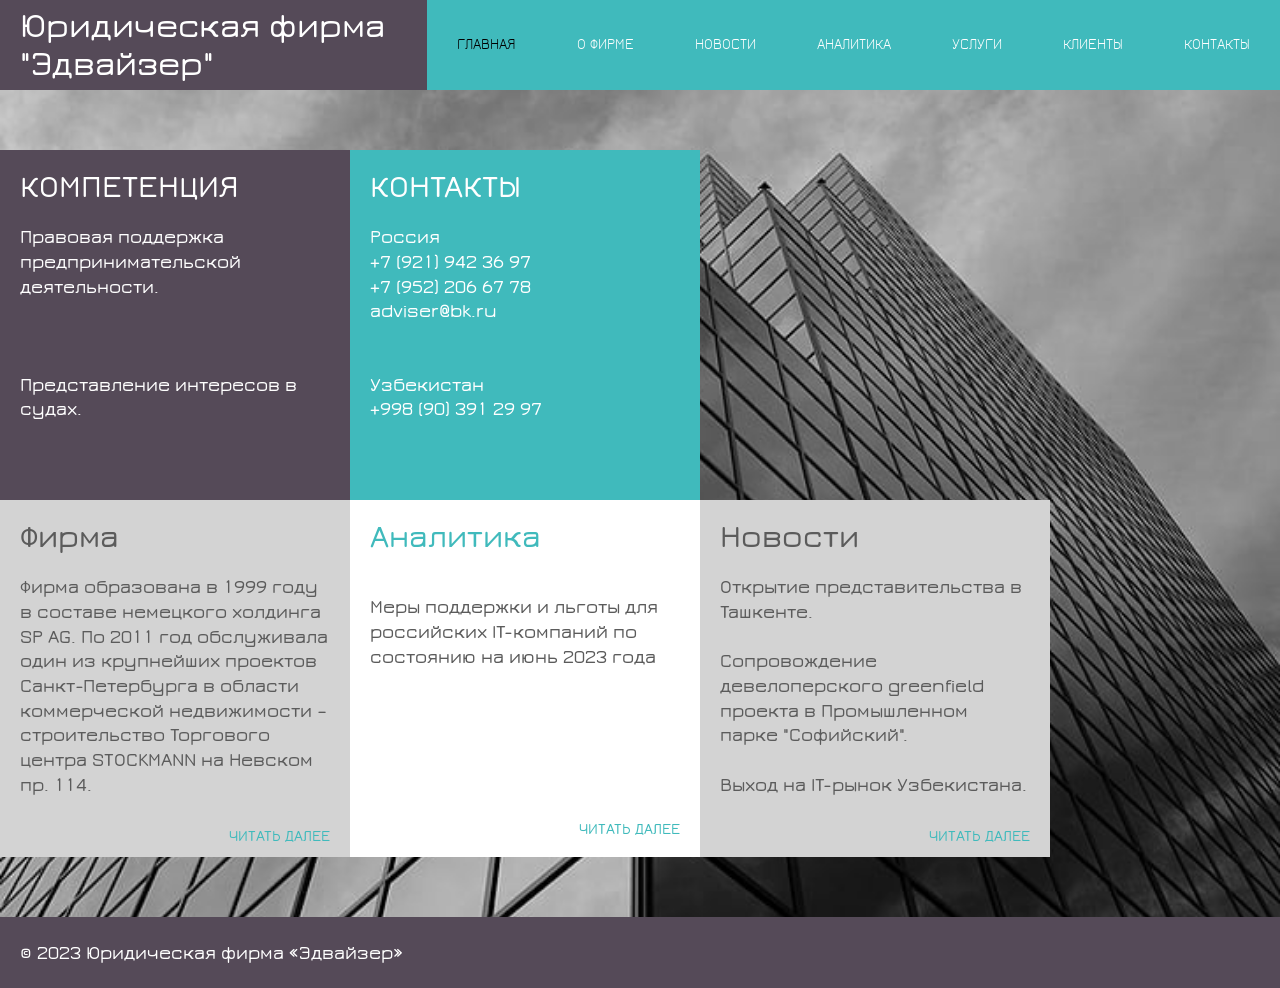
<file: index.html>
<!DOCTYPE html>
<html lang="ru">

<head>
  <meta charset="UTF-8">
  <meta http-equiv="X-UA-Compatible" content="IE=edge">
  <meta name="viewport" content="width=device-width, initial-scale=1.0">
  <link rel="stylesheet" href="./pages/index.css">
  <link rel="icon" href="favicon.png" type="image/x-icon">
  <title>ЮФ ЭДВАЙЗЕР</title>
</head>

<body class="page">

  <header class="header">
    <h1 class="header__title">
      <a href="./index.html" class="header__title-link">Юридическая фирма "Эдвайзер"</a>
    </h1>
    <nav class="nav">
      <a href="#" class="nav__title nav__title_active">главная</a>
      <a href="./about.html" class="nav__title">о фирме</a>
      <a href="./news.html" class="nav__title">новости</a>
      <a href="./analytics.html" class="nav__title">аналитика</a>
      <a href="./service.html" class="nav__title">услуги</a>
      <a href="./clients.html" class="nav__title">клиенты</a>
      <a href="./contacts.html" class="nav__title">контакты</a>
    </nav>
  </header>

  <main>
    <section class="content">
      <ul class="cards">
        <li class="card card_theme_dark-grey">
          <h2 class="card__title">КОМПЕТЕНЦИЯ</h2>
          <p class="card__text">Правовая поддержка предпринимательской деятельности.</p>
          <p class="card__text">Представление интересов в судах.</p>
        </li>
        <li class="card card_theme_light-blue">
          <h2 class="card__title">КОНТАКТЫ</h2>
          <p class="card__text">
            Россия
            <br>
            +7 (921) 942 36 97<br>
            +7 (952) 206 67 78<br>
            adviser@bk.ru
          </p>
          <p class="card__text">
            Узбекистан
            <br>
            +998 (90) 391 29 97
          </p>
        </li>
        <li class="card">
          <div class="card__title"></div>
          <div class="card__text"></div>
        </li>
        <li class="card card_theme_grey">
          <h2 class="card__title card_theme_grey">Фирма</h2>
          <p class="card__text card_theme_grey">Фирма образована в 1999 году в составе немецкого холдинга SP AG.
            По 2011 год обслуживала один из крупнейших проектов Санкт-Петербурга в области коммерческой недвижимости –
            строительство Торгового центра STOCKMANN на Невском пр. 114.
          </p>
          <div class="card__links">
            <a href="./about.html" class="card__link">читать далее</a>
          </div>
        </li>
        <li class="card card_theme_white">
          <h2 class="card__title card_theme_white">Аналитика</h2>
          <p class="card__text card__text_theme_white">Меры поддержки и льготы для российских IT-компаний по состоянию
            на июнь 2023 года
          </p>
          <div class="card__links">
            <a href="./analytics.html" class="card__link">читать далее</a>
          </div>
        </li>
        <li class="card">
          <div class="card__title"></div>
          <div class="card__text"></div>
        </li>
        <li class="card card_theme_grey">
          <h2 class="card__title card_theme_grey">Новости</h2>
          <p class="card__text card_theme_grey">
            Открытие представительства в Ташкенте.
            <br><br>
            Сопровождение девелоперского greenfield проекта в Промышленном парке
            "Софийский".
            <br><br>Выход на IT-рынок Узбекистана.
          </p>
          <div class="card__links">
            <a href="./news.html" class="card__link">читать далее</a>
          </div>
        </li>
      </ul>
    </section>
  </main>

  <footer class="footer">
    <p class="card__text card_theme_dark-grey">​​© 2023 Юридическая фирма «Эдвайзер»</p>
  </footer>

</body>

</html>
</file>
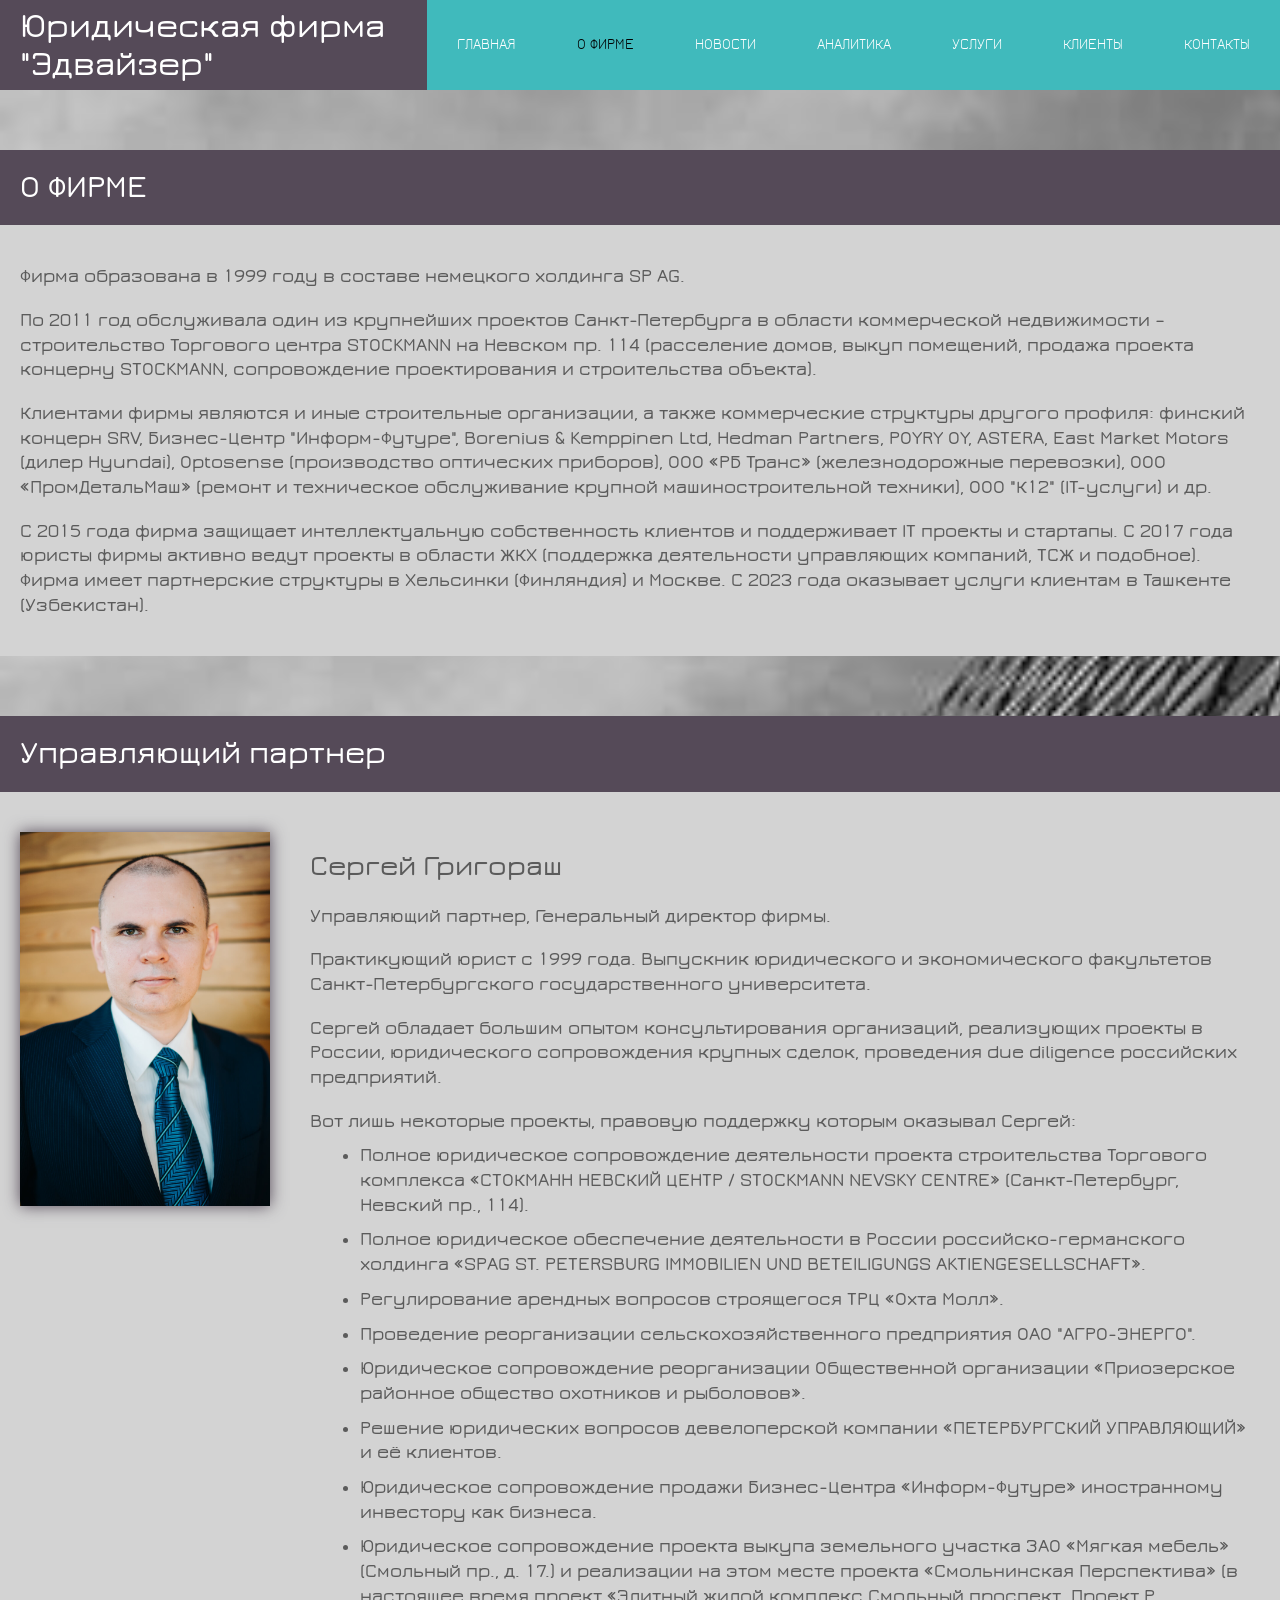
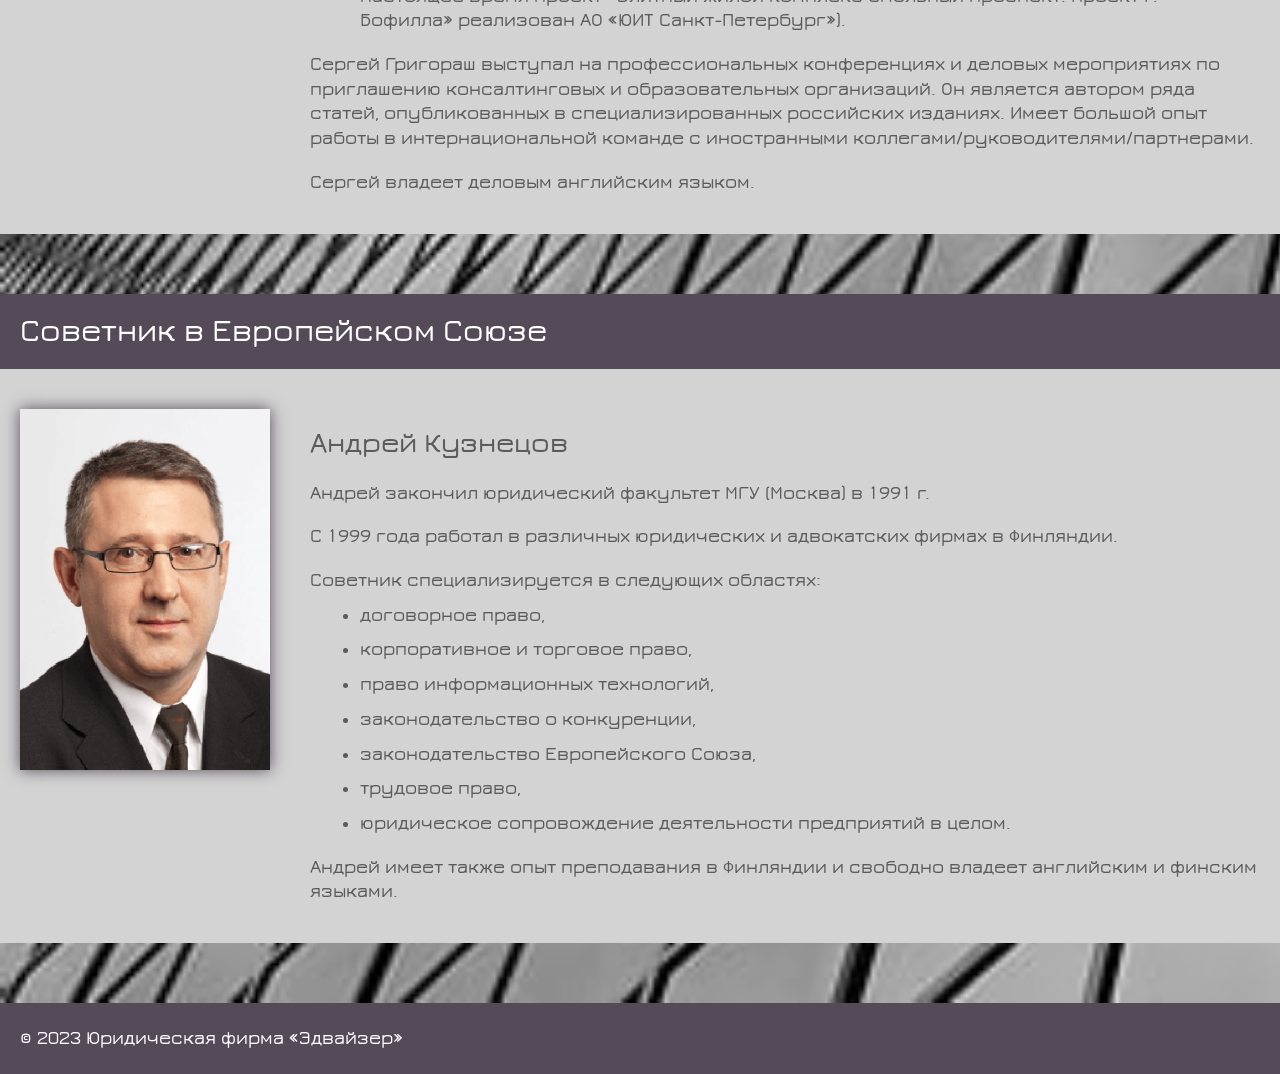
<file: about.html>
<!DOCTYPE html>
<html lang="ru">

<head>
  <meta charset="UTF-8">
  <meta http-equiv="X-UA-Compatible" content="IE=edge">
  <meta name="viewport" content="width=device-width, initial-scale=1.0">
  <link rel="stylesheet" href="./pages/about.css">
  <link rel="icon" href="favicon.png" type="image/x-icon">
  <title>О ФИРМЕ</title>
</head>

<body class="page">

  <header class="header">
    <h1 class="header__title">
      <a href="./index.html" class="header__title-link">Юридическая фирма "Эдвайзер"</a>
    </h1>
    <nav class="nav">
      <a href="./index.html" class="nav__title">главная</a>
      <a href="#" class="nav__title  nav__title_active">о фирме</a>
      <a href="./news.html" class="nav__title">новости</a>
      <a href="./analytics.html" class="nav__title">аналитика</a>
      <a href="./service.html" class="nav__title">услуги</a>
      <a href="./clients.html" class="nav__title">клиенты</a>
      <a href="./contacts.html" class="nav__title">контакты</a>
    </nav>
  </header>

  <main class="layout">
    <section class="block">
      <h2 class="block__title block__title_about-firm">О ФИРМЕ</h2>
      <article class="block__text">
        <p> Фирма образована в 1999 году в составе немецкого
          холдинга SP AG.
        </p>
        <p>
          По 2011 год обслуживала один из крупнейших проектов Санкт-Петербурга в области коммерческой недвижимости –
          строительство Торгового центра STOCKMANN на Невском пр. 114 (расселение домов, выкуп помещений, продажа
          проекта концерну STOCKMANN, сопровождение проектирования и строительства объекта).
        </p>
        <p>
          Клиентами фирмы являются и иные строительные
          организации, а также коммерческие структуры другого профиля: финский концерн SRV, Бизнес-Центр
          "Информ-Футуре", Borenius & Kemppinen Ltd, Hedman Partners, POYRY OY, ASTERA, East Market Motors (дилер
          Hyundai), Optosense (производство оптических приборов), ООО «РБ Транс» (железнодорожные перевозки), ООО
          «ПромДетальМаш» (ремонт и техническое обслуживание крупной машиностроительной техники), ООО "К12" (IT-услуги) и др.
        </p>
        <p>
          С 2015 года фирма защищает интеллектуальную
          собственность клиентов и поддерживает IT проекты и стартапы.
          С 2017 года юристы фирмы активно ведут проекты в области ЖКХ (поддержка деятельности управляющих компаний,
          ТСЖ и подобное).
          Фирма имеет партнерские структуры в Хельсинки (Финляндия) и Москве. С 2023 года оказывает услуги клиентам в Ташкенте (Узбекистан).
        </p>
      </article>
    </section>

    <section class="block">
      <h2 class="block__title">Управляющий партнер</h2>
      <div class="block__description">
        <div class="block__photo-place">
          <img class="block__photo" src="./images/Grigorash-portrait.jpg" alt="Портрет Григораш">
        </div>
        <article class="block__text">
          <h2>Сергей Григораш</h2>
          <p>Управляющий партнер, Генеральный директор фирмы.</p>
          <p>Практикующий юрист с 1999 года. Выпускник юридического и экономического факультетов Санкт-Петербургского
            государственного университета.</p>
          <p>Сергей обладает большим опытом консультирования организаций, реализующих проекты в России, юридического
            сопровождения крупных сделок, проведения due diligence российских предприятий.</p>
          <ul><span class="block__list_header">Вот лишь некоторые проекты, правовую поддержку которым оказывал
              Сергей:</span>
            <li class="block__list">Полное юридическое сопровождение деятельности проекта строительства Торгового
              комплекса «СТОКМАНН
              НЕВСКИЙ ЦЕНТР / STOCKMANN NEVSKY CENTRE» (Санкт-Петербург, Невский пр., 114).</li>
            <li class="block__list">Полное юридическое обеспечение деятельности в России российско-германского холдинга
              «SPAG ST. PETERSBURG
              IMMOBILIEN UND BETEILIGUNGS AKTIENGESELLSСHAFT».</li>
            <li class="block__list">Регулирование арендных вопросов строящегося ТРЦ «Охта Молл».</li>
            <li class="block__list">Проведение реорганизации сельскохозяйственного предприятия ОАО "АГРО-ЭНЕРГО".</li>
            <li class="block__list">Юридическое сопровождение реорганизации Общественной организации «Приозерское
              районное общество
              охотников и рыболовов».</li>
            <li class="block__list">Решение юридических вопросов девелоперской компании «ПЕТЕРБУРГСКИЙ УПРАВЛЯЮЩИЙ» и её
              клиентов.</li>
            <li class="block__list">Юридическое сопровождение продажи Бизнес-Центра «Информ-Футуре» иностранному
              инвестору как бизнеса.</li>
            <li class="block__list">Юридическое сопровождение проекта выкупа земельного участка ЗАО «Мягкая мебель»
              (Смольный пр., д. 17.) и
              реализации на этом месте проекта «Смольнинская Перспектива» (в настоящее время проект «Элитный жилой
              комплекс Смольный проспект. Проект Р. Бофилла» реализован АО «ЮИТ Санкт-Петербург»).</li>
          </ul>
          <p>Сергей Григораш выступал на профессиональных конференциях и деловых мероприятиях по приглашению
            консалтинговых и образовательных организаций. Он является автором ряда статей, опубликованных в
            специализированных российских изданиях. Имеет большой опыт работы в интернациональной команде с иностранными
            коллегами/руководителями/партнерами.</p>
          <p>Сергей владеет деловым английским языком.</p>
        </article>
      </div>
    </section>

    <section class="block">
      <h2 class="block__title">Советник в Европейском Союзе</h2>
      <div class="block__description">
        <div class="block__photo-place">
          <img class="block__photo" src="./images/Kuznetsov-portrait.png" alt="Портрет Кузнецов">
        </div>
        <article class="block__text">
          <h2>Андрей Кузнецов</h2>
          <p>Андрей закончил юридический факультет МГУ (Москва) в 1991 г.</p>
          <p>C 1999 года работал в различных юридических и адвокатских фирмах в Финляндии.</p>
          <ul><span class="block__list_header">Советник специализируется в
              следующих областях:</span>
            <li class="block__list">договорное право,</li>
            <li class="block__list">корпоративное и торговое право,</li>
            <li class="block__list">право информационных технологий,</li>
            <li class="block__list">законодательство о конкуренции,</li>
            <li class="block__list">законодательство Европейского Союза,</li>
            <li class="block__list">трудовое право,</li>
            <li class="block__list">юридическое сопровождение деятельности предприятий в целом.</li>
          </ul>
          <p>Андрей имеет также опыт преподавания в Финляндии и свободно владеет английским и финским языками.</p>
        </article>
      </div>
    </section>

  </main>

  <footer class="footer">
    <p class="card__text card_theme_dark-grey">​​© 2023 Юридическая фирма «Эдвайзер»</p>
  </footer>

</body>

</html>
</file>
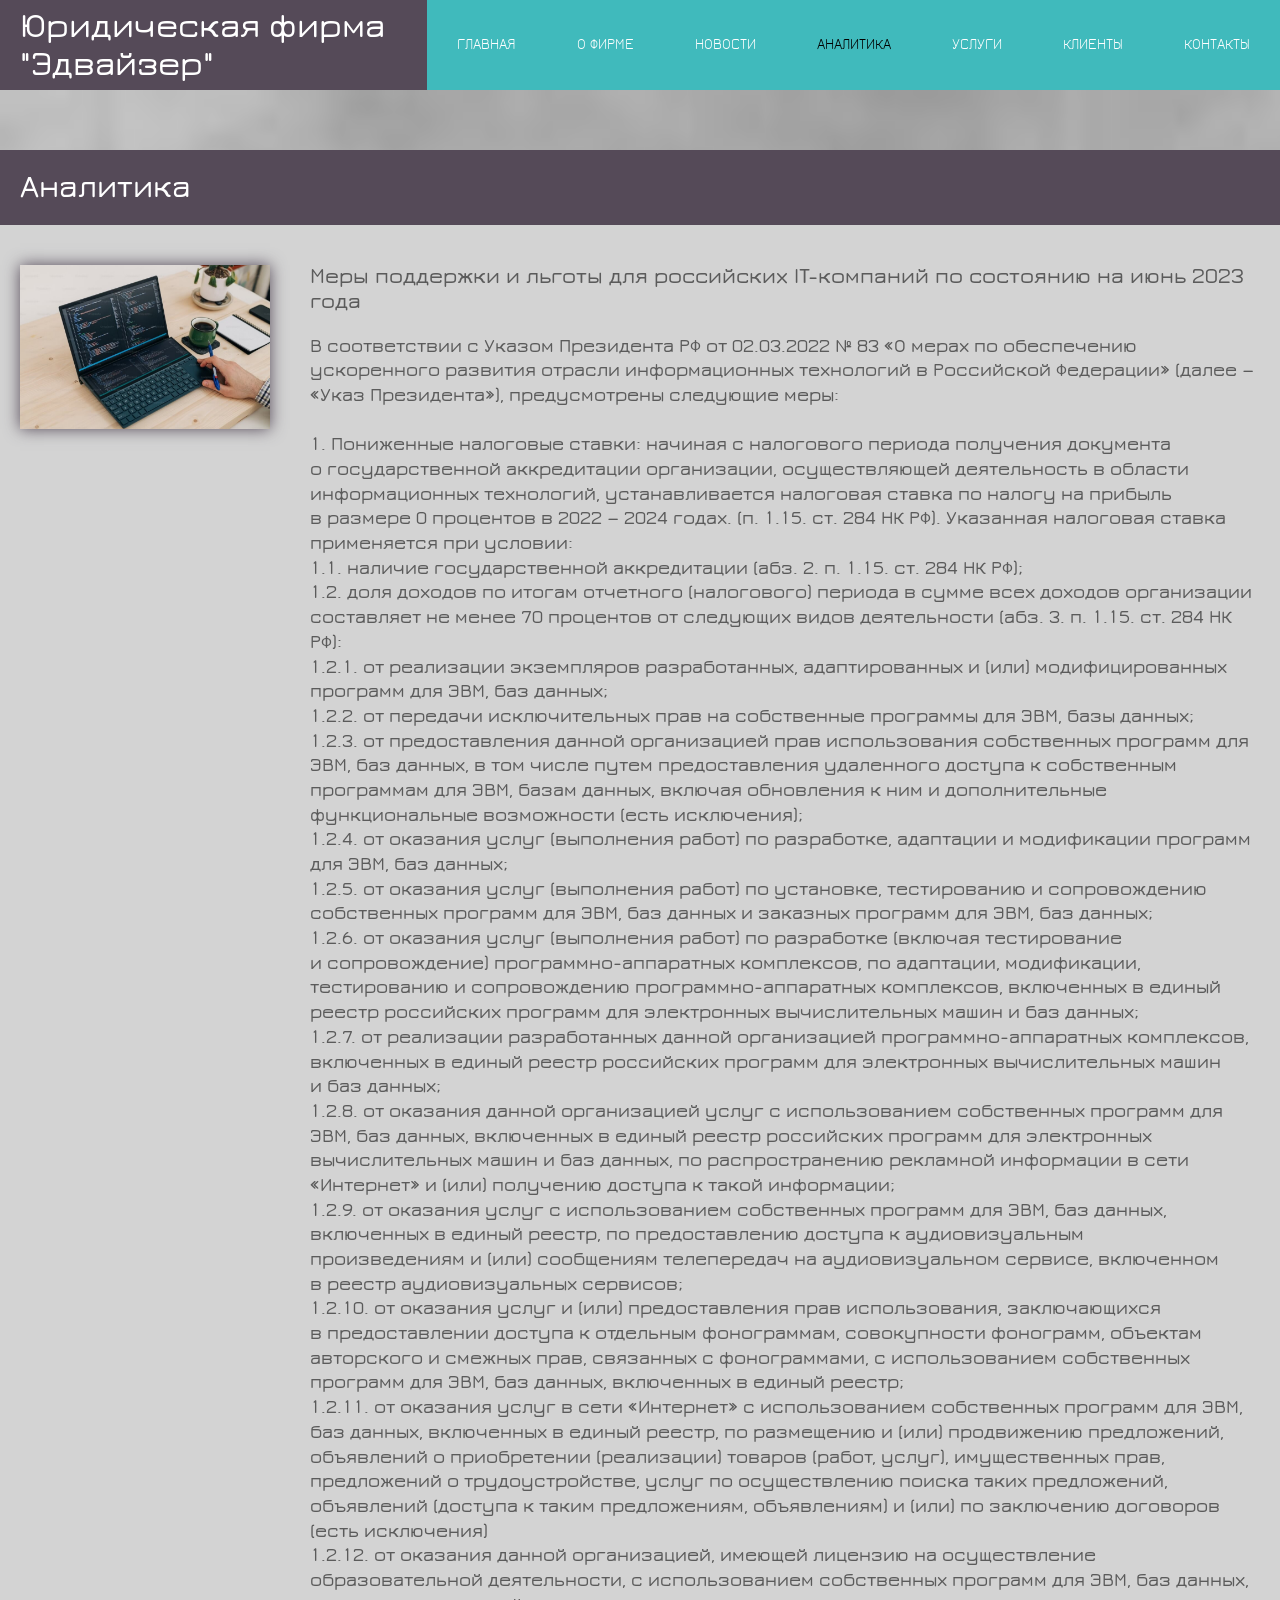
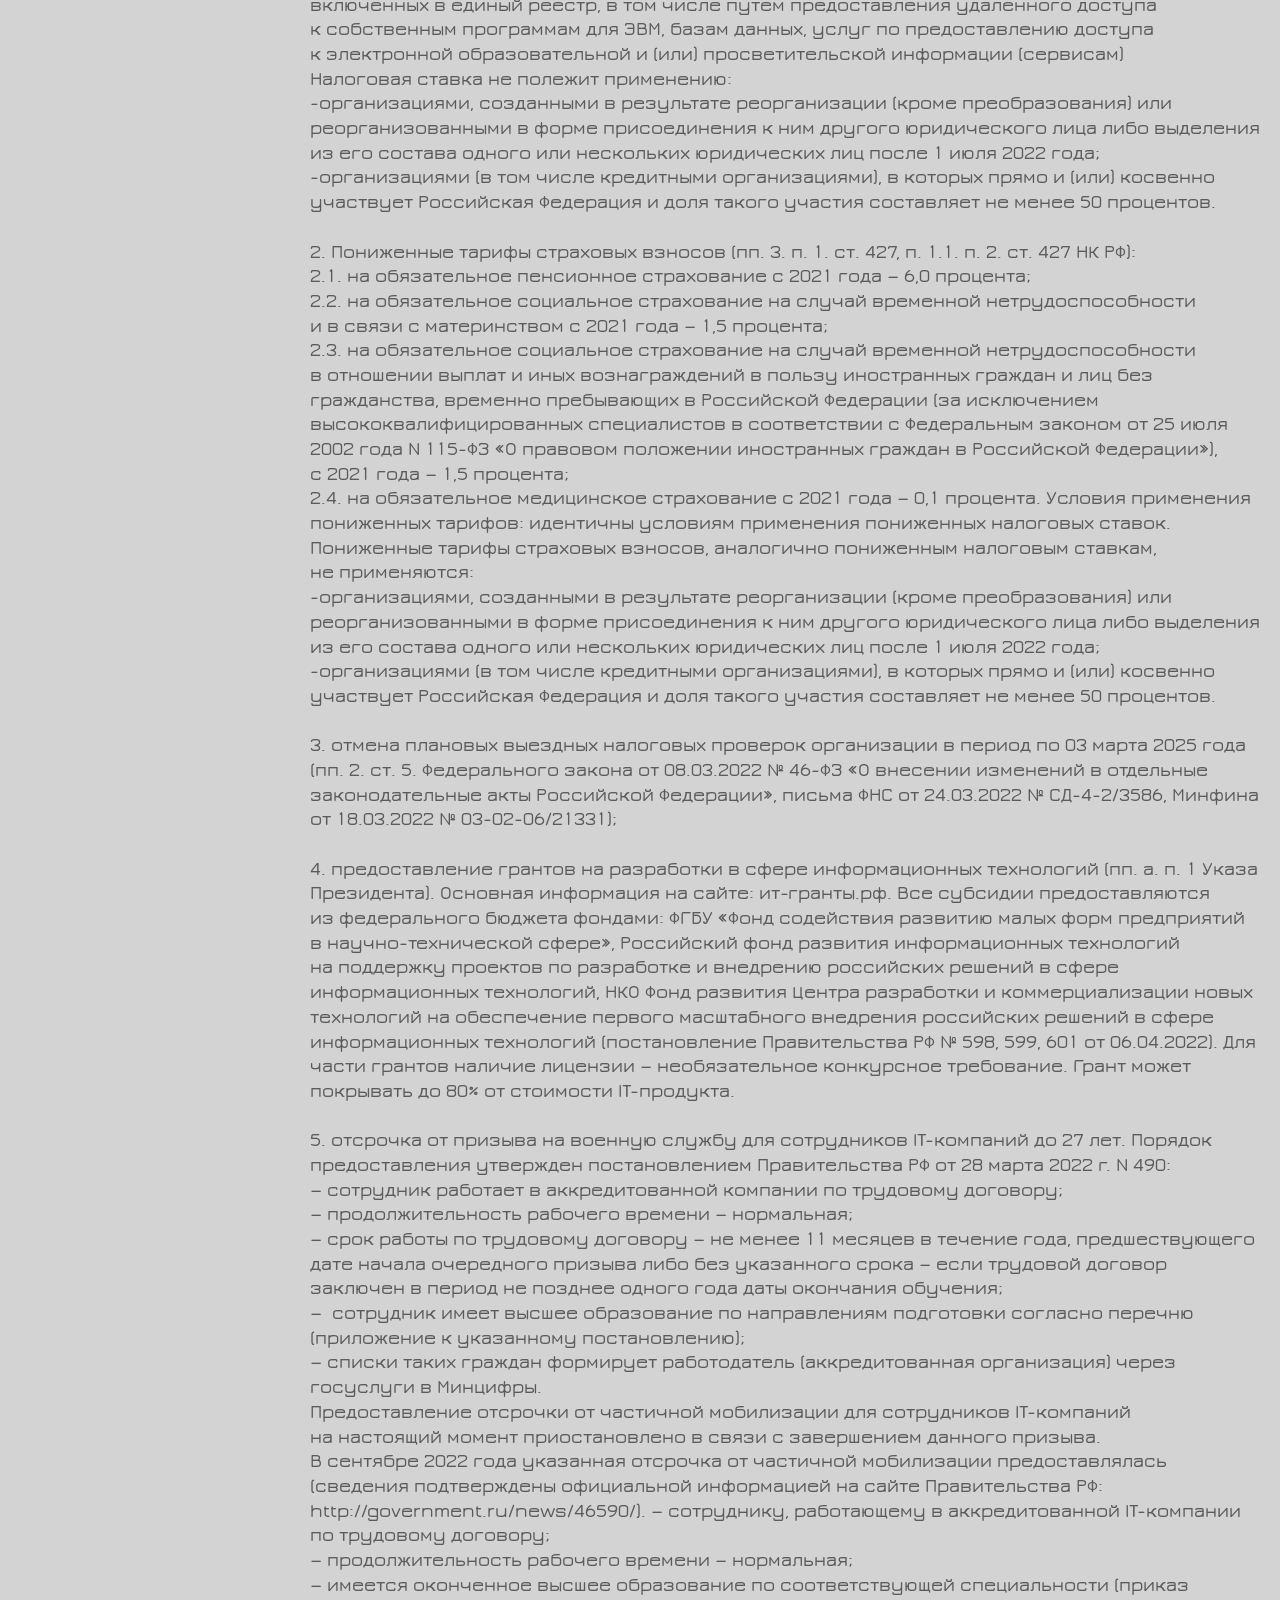
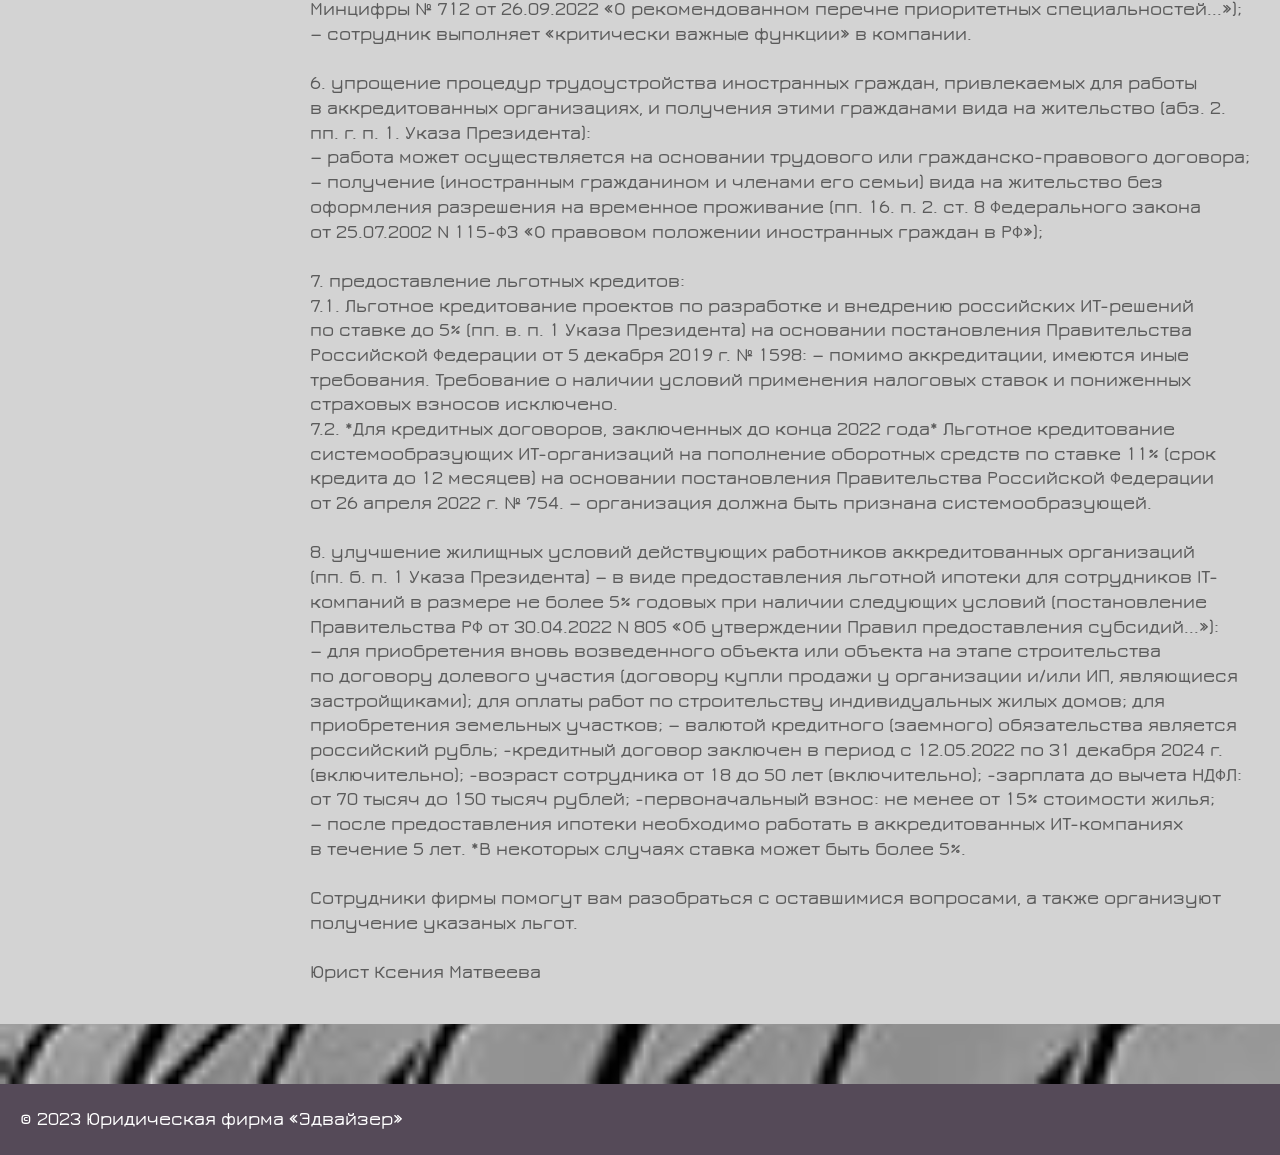
<file: analytics.html>
<!DOCTYPE html>
<html lang="ru">
  <head>
    <meta charset="UTF-8" />
    <meta http-equiv="X-UA-Compatible" content="IE=edge" />
    <meta name="viewport" content="width=device-width, initial-scale=1.0" />
    <link rel="stylesheet" href="./pages/analytics.css" />
    <link rel="icon" href="favicon.png" type="image/x-icon" />
    <title>АНАЛИТИКА</title>
  </head>

  <body class="page">
    <header class="header">
      <h1 class="header__title">
        <a href="./index.html" class="header__title-link"
          >Юридическая фирма "Эдвайзер"</a
        >
      </h1>
      <nav class="nav">
        <a href="./index.html" class="nav__title">главная</a>
        <a href="./about.html" class="nav__title">о фирме</a>
        <a href="./news.html" class="nav__title">новости</a>
        <a href="#" class="nav__title nav__title_active">аналитика</a>
        <a href="./service.html" class="nav__title">услуги</a>
        <a href="./clients.html" class="nav__title">клиенты</a>
        <a href="./contacts.html" class="nav__title">контакты</a>
      </nav>
    </header>

    <main class="content content__about-firm">
      <article class="block">
        <h2 class="block__title">Аналитика</h2>
        <div class="block__description">
          <div class="block__photo-place">
            <img
              class="block__photo"
              src="./images/developer.jpg"
              alt="Айтишник"
            />
          </div>
          <div class="block__text">
            <h3 class="analytics__title">
              Меры поддержки и&nbsp;льготы для российских IT-компаний
              по&nbsp;состоянию на&nbsp;июнь 2023 года
            </h3>
            <p>
              В&nbsp;соответствии с&nbsp;Указом Президента
              РФ&nbsp;от&nbsp;02.03.2022
              &#8470;&nbsp;83&nbsp;&laquo;О&nbsp;мерах по&nbsp;обеспечению
              ускоренного развития отрасли информационных технологий
              в&nbsp;Российской Федерации&raquo; (далее&nbsp;&mdash; &laquo;Указ
              Президента&raquo;), предусмотрены следующие меры:
              <br />
              <br />
              1. Пониженные налоговые ставки: начиная с&nbsp;налогового периода
              получения документа о&nbsp;государственной аккредитации
              организации, осуществляющей деятельность в&nbsp;области
              информационных технологий, устанавливается налоговая ставка
              по&nbsp;налогу на&nbsp;прибыль в&nbsp;размере 0&nbsp;процентов
              в&nbsp;2022&nbsp;&mdash; 2024&nbsp;годах. (п.&nbsp;1.15.
              ст.&nbsp;284&nbsp;НК РФ). Указанная налоговая ставка применяется
              при условии:
              <br />
              1.1. наличие государственной аккредитации (абз.&nbsp;2.
              п.&nbsp;1.15. ст.&nbsp;284&nbsp;НК РФ);
              <br />
              1.2. доля доходов по&nbsp;итогам отчетного (налогового) периода
              в&nbsp;сумме всех доходов организации составляет не&nbsp;менее
              70&nbsp;процентов от&nbsp;следующих видов деятельности
              (абз.&nbsp;3. п.&nbsp;1.15. ст.&nbsp;284&nbsp;НК РФ):
              <br />
              1.2.1. от&nbsp;реализации экземпляров разработанных,
              адаптированных&nbsp;и (или) модифицированных программ для ЭВМ, баз
              данных;
              <br />
              1.2.2. от&nbsp;передачи исключительных прав на&nbsp;собственные
              программы для ЭВМ, базы данных;
              <br />
              1.2.3. от&nbsp;предоставления данной организацией прав
              использования собственных программ для ЭВМ, баз данных, в&nbsp;том
              числе путем предоставления удаленного доступа к&nbsp;собственным
              программам для ЭВМ, базам данных, включая обновления к&nbsp;ним
              и&nbsp;дополнительные функциональные возможности (есть
              исключения);
              <br />
              1.2.4. от&nbsp;оказания услуг (выполнения работ)
              по&nbsp;разработке, адаптации и&nbsp;модификации программ для ЭВМ,
              баз данных;
              <br />
              1.2.5. от&nbsp;оказания услуг (выполнения работ)
              по&nbsp;установке, тестированию и&nbsp;сопровождению собственных
              программ для ЭВМ, баз данных и&nbsp;заказных программ для ЭВМ, баз
              данных;
              <br />
              1.2.6. от&nbsp;оказания услуг (выполнения работ)
              по&nbsp;разработке (включая тестирование и&nbsp;сопровождение)
              программно-аппаратных комплексов, по&nbsp;адаптации, модификации,
              тестированию и&nbsp;сопровождению программно-аппаратных
              комплексов, включенных в&nbsp;единый реестр российских программ
              для электронных вычислительных машин и&nbsp;баз данных;
              <br />
              1.2.7. от&nbsp;реализации разработанных данной организацией
              программно-аппаратных комплексов, включенных в&nbsp;единый реестр
              российских программ для электронных вычислительных машин
              и&nbsp;баз данных;
              <br />
              1.2.8. от&nbsp;оказания данной организацией услуг
              с&nbsp;использованием собственных программ для ЭВМ, баз данных,
              включенных в&nbsp;единый реестр российских программ для
              электронных вычислительных машин и&nbsp;баз данных,
              по&nbsp;распространению рекламной информации в&nbsp;сети
              &laquo;Интернет&raquo; и&nbsp;(или) получению доступа к&nbsp;такой
              информации;
              <br />
              1.2.9. от&nbsp;оказания услуг с&nbsp;использованием собственных
              программ для ЭВМ, баз данных, включенных в&nbsp;единый реестр,
              по&nbsp;предоставлению доступа к&nbsp;аудиовизуальным
              произведениям&nbsp;и (или) сообщениям телепередач
              на&nbsp;аудиовизуальном сервисе, включенном в&nbsp;реестр
              аудиовизуальных сервисов;
              <br />
              1.2.10. от&nbsp;оказания услуг&nbsp;и (или) предоставления прав
              использования, заключающихся в&nbsp;предоставлении доступа
              к&nbsp;отдельным фонограммам, совокупности фонограмм, объектам
              авторского и&nbsp;смежных прав, связанных с&nbsp;фонограммами,
              с&nbsp;использованием собственных программ для ЭВМ, баз данных,
              включенных в&nbsp;единый реестр;
              <br />
              1.2.11. от&nbsp;оказания услуг в&nbsp;сети &laquo;Интернет&raquo;
              с&nbsp;использованием собственных программ для ЭВМ, баз данных,
              включенных в&nbsp;единый реестр, по&nbsp;размещению&nbsp;и (или)
              продвижению предложений, объявлений о&nbsp;приобретении
              (реализации) товаров (работ, услуг), имущественных прав,
              предложений о&nbsp;трудоустройстве, услуг по&nbsp;осуществлению
              поиска таких предложений, объявлений (доступа к&nbsp;таким
              предложениям, объявлениям) и&nbsp;(или) по&nbsp;заключению
              договоров (есть исключения)
              <br />
              1.2.12. от&nbsp;оказания данной организацией, имеющей лицензию
              на&nbsp;осуществление образовательной деятельности,
              с&nbsp;использованием собственных программ для ЭВМ, баз данных,
              включенных в&nbsp;единый реестр, в&nbsp;том числе путем
              предоставления удаленного доступа к&nbsp;собственным программам
              для ЭВМ, базам данных, услуг по&nbsp;предоставлению доступа
              к&nbsp;электронной образовательной&nbsp;и (или) просветительской
              информации (сервисам)
              <br />
              Налоговая ставка не&nbsp;полежит применению:
              <br />
              -организациями, созданными в&nbsp;результате реорганизации (кроме
              преобразования) или реорганизованными в&nbsp;форме присоединения
              к&nbsp;ним другого юридического лица либо выделения из&nbsp;его
              состава одного или нескольких юридических лиц после 1&nbsp;июля
              2022&nbsp;года;
              <br />
              -организациями (в&nbsp;том числе кредитными организациями),
              в&nbsp;которых прямо&nbsp;и (или) косвенно участвует Российская
              Федерация и&nbsp;доля такого участия составляет не&nbsp;менее
              50&nbsp;процентов.
              <br />
              <br />
              2. Пониженные тарифы страховых взносов (пп.&nbsp;3. п.&nbsp;1.
              ст.&nbsp;427, п.&nbsp;1.1. п.&nbsp;2. ст.&nbsp;427&nbsp;НК РФ):
              <br />
              2.1. на&nbsp;обязательное пенсионное страхование с&nbsp;2021
              года&nbsp;&mdash; 6,0&nbsp;процента;
              <br />
              2.2. на&nbsp;обязательное социальное страхование на&nbsp;случай
              временной нетрудоспособности и&nbsp;в&nbsp;связи
              с&nbsp;материнством с&nbsp;2021 года&nbsp;&mdash;
              1,5&nbsp;процента;
              <br />
              2.3. на&nbsp;обязательное социальное страхование на&nbsp;случай
              временной нетрудоспособности в&nbsp;отношении выплат и&nbsp;иных
              вознаграждений в&nbsp;пользу иностранных граждан и&nbsp;лиц без
              гражданства, временно пребывающих в&nbsp;Российской Федерации
              (за&nbsp;исключением высококвалифицированных специалистов
              в&nbsp;соответствии с&nbsp;Федеральным законом
              от&nbsp;25&nbsp;июля 2002 года N&nbsp;115-ФЗ
              &laquo;О&nbsp;правовом положении иностранных граждан
              в&nbsp;Российской Федерации&raquo;), с&nbsp;2021 года&nbsp;&mdash;
              1,5&nbsp;процента;
              <br />
              2.4. на&nbsp;обязательное медицинское страхование с&nbsp;2021
              года&nbsp;&mdash; 0,1&nbsp;процента. Условия применения пониженных
              тарифов: идентичны условиям применения пониженных налоговых
              ставок. Пониженные тарифы страховых взносов, аналогично пониженным
              налоговым ставкам, не&nbsp;применяются:
              <br />
              -организациями, созданными в&nbsp;результате реорганизации (кроме
              преобразования) или реорганизованными в&nbsp;форме присоединения
              к&nbsp;ним другого юридического лица либо выделения из&nbsp;его
              состава одного или нескольких юридических лиц после 1&nbsp;июля
              2022&nbsp;года;
              <br />
              -организациями (в&nbsp;том числе кредитными организациями),
              в&nbsp;которых прямо&nbsp;и (или) косвенно участвует Российская
              Федерация и&nbsp;доля такого участия составляет не&nbsp;менее
              50&nbsp;процентов.
              <br /><br />
              3. отмена плановых выездных налоговых проверок организации
              в&nbsp;период по&nbsp;03&nbsp;марта 2025 года (пп.&nbsp;2.
              ст.&nbsp;5. Федерального закона от&nbsp;08.03.2022
              &#8470;&nbsp;46-ФЗ &laquo;О&nbsp;внесении изменений
              в&nbsp;отдельные законодательные акты Российской Федерации&raquo;,
              письма ФНС от&nbsp;24.03.2022 &#8470; СД-4-2/3586, Минфина
              от&nbsp;18.03.2022 &#8470;&nbsp;03-02-06/21331);
              <br /><br />
              4. предоставление грантов на&nbsp;разработки в&nbsp;сфере
              информационных технологий (пп.&nbsp;а.&nbsp;п.&nbsp;1&nbsp;Указа
              Президента). Основная информация на&nbsp;сайте: ит-гранты.рф. Все
              субсидии предоставляются из&nbsp;федерального бюджета фондами:
              ФГБУ &laquo;Фонд содействия развитию малых форм предприятий
              в&nbsp;научно-технической сфере&raquo;, Российский фонд развития
              информационных технологий на&nbsp;поддержку проектов
              по&nbsp;разработке и&nbsp;внедрению российских решений
              в&nbsp;сфере информационных технологий, НКО Фонд развития Центра
              разработки и&nbsp;коммерциализации новых технологий
              на&nbsp;обеспечение первого масштабного внедрения российских
              решений в&nbsp;сфере информационных технологий (постановление
              Правительства РФ &#8470;&nbsp;598, 599, 601 от&nbsp;06.04.2022).
              Для части грантов наличие лицензии&nbsp;&mdash; необязательное
              конкурсное требование. Грант может покрывать до&nbsp;80%
              от&nbsp;стоимости IT-продукта.
              <br /><br />
              5. отсрочка от&nbsp;призыва на&nbsp;военную службу для сотрудников
              IT-компаний до&nbsp;27&nbsp;лет. Порядок предоставления утвержден
              постановлением Правительства РФ&nbsp;от&nbsp;28&nbsp;марта
              2022&nbsp;г. N&nbsp;490:
              <br />
              &mdash;&nbsp;сотрудник работает в&nbsp;аккредитованной компании
              по&nbsp;трудовому договору;
              <br />
              &mdash;&nbsp;продолжительность рабочего времени&nbsp;&mdash;
              нормальная;
              <br />
              &mdash;&nbsp;срок работы по&nbsp;трудовому договору&nbsp;&mdash;
              не&nbsp;менее 11&nbsp;месяцев в&nbsp;течение года, предшествующего
              дате начала очередного призыва либо без указанного
              срока&nbsp;&mdash; если трудовой договор заключен в&nbsp;период
              не&nbsp;позднее одного года даты окончания обучения;<br />
              &mdash;&nbsp; сотрудник имеет высшее образование
              по&nbsp;направлениям подготовки согласно перечню (приложение
              к&nbsp;указанному постановлению);<br />
              &mdash;&nbsp;списки таких граждан формирует работодатель
              (аккредитованная организация) через госуслуги в&nbsp;Минцифры.
              <br />
              Предоставление отсрочки от&nbsp;частичной мобилизации для
              сотрудников IT-компаний на&nbsp;настоящий момент приостановлено
              в&nbsp;связи с&nbsp;завершением данного призыва.
              <br />
              В&nbsp;сентябре 2022 года указанная отсрочка от&nbsp;частичной
              мобилизации предоставлялась (сведения подтверждены официальной
              информацией на&nbsp;сайте Правительства&nbsp;РФ:
              http://government.ru/news/46590/). &mdash;&nbsp;сотруднику,
              работающему в&nbsp;аккредитованной IT-компании по&nbsp;трудовому
              договору;<br />
              &mdash;&nbsp;продолжительность рабочего времени&nbsp;&mdash;
              нормальная;<br />
              &mdash;&nbsp;имеется оконченное высшее образование
              по&nbsp;соответствующей специальности (приказ Минцифры
              &#8470;&nbsp;712 от&nbsp;26.09.2022 &laquo;О&nbsp;рекомендованном
              перечне приоритетных специальностей...&raquo;);<br />
              &mdash;&nbsp;сотрудник выполняет &laquo;критически важные
              функции&raquo; в&nbsp;компании.
              <br /><br />
              6. упрощение процедур трудоустройства иностранных граждан,
              привлекаемых для работы в&nbsp;аккредитованных организациях,
              и&nbsp;получения этими гражданами вида на&nbsp;жительство
              (абз.&nbsp;2. пп.&nbsp;г.&nbsp;п.&nbsp;1. Указа Президента):<br />
              &mdash;&nbsp;работа может осуществляется на&nbsp;основании
              трудового или гражданско-правового договора;
              <br />
              &mdash;&nbsp;получение (иностранным гражданином и&nbsp;членами его
              семьи) вида на&nbsp;жительство без оформления разрешения
              на&nbsp;временное проживание (пп.&nbsp;16. п.&nbsp;2.
              ст.&nbsp;8&nbsp;Федерального закона от&nbsp;25.07.2002&nbsp;N
              115-ФЗ &laquo;О&nbsp;правовом положении иностранных граждан
              в&nbsp;РФ&raquo;);
              <br /><br />
              7. предоставление льготных кредитов:
              <br />
              7.1. Льготное кредитование проектов по&nbsp;разработке
              и&nbsp;внедрению российских ИТ-решений по&nbsp;ставке до&nbsp;5%
              (пп.&nbsp;в.&nbsp;п.&nbsp;1&nbsp;Указа Президента)
              на&nbsp;основании постановления Правительства Российской Федерации
              от&nbsp;5&nbsp;декабря 2019&nbsp;г. &#8470;&nbsp;1598:
              &mdash;&nbsp;помимо аккредитации, имеются иные требования.
              Требование о&nbsp;наличии условий применения налоговых ставок
              и&nbsp;пониженных страховых взносов исключено.
              <br />
              7.2. *Для кредитных договоров, заключенных до&nbsp;конца 2022
              года* Льготное кредитование системообразующих ИТ-организаций
              на&nbsp;пополнение оборотных средств по&nbsp;ставке&nbsp;11% (срок
              кредита до&nbsp;12&nbsp;месяцев) на&nbsp;основании постановления
              Правительства Российской Федерации от&nbsp;26&nbsp;апреля
              2022&nbsp;г. &#8470;&nbsp;754. &mdash;&nbsp;организация должна
              быть признана системообразующей.
              <br />
              <br />
              8. улучшение жилищных условий действующих работников
              аккредитованных организаций (пп.&nbsp;б.&nbsp;п.&nbsp;1&nbsp;Указа
              Президента)&nbsp;&mdash; в&nbsp;виде предоставления льготной
              ипотеки для сотрудников IT-компаний в&nbsp;размере
              не&nbsp;более&nbsp;5% годовых при наличии следующих условий
              (постановление Правительства РФ&nbsp;от&nbsp;30.04.2022&nbsp;N 805
              &laquo;Об&nbsp;утверждении Правил предоставления
              субсидий...&raquo;): &mdash;&nbsp;для приобретения вновь
              возведенного объекта или объекта на&nbsp;этапе строительства
              по&nbsp;договору долевого участия (договору купли продажи
              у&nbsp;организации и/или ИП, являющиеся застройщиками); для оплаты
              работ по&nbsp;строительству индивидуальных жилых домов; для
              приобретения земельных участков; &mdash;&nbsp;валютой кредитного
              (заемного) обязательства является российский рубль; -кредитный
              договор заключен в&nbsp;период с&nbsp;12.05.2022
              по&nbsp;31&nbsp;декабря 2024&nbsp;г. (включительно); -возраст
              сотрудника от&nbsp;18&nbsp;до&nbsp;50&nbsp;лет (включительно);
              -зарплата до&nbsp;вычета НДФЛ: от&nbsp;70&nbsp;тысяч до&nbsp;150
              тысяч рублей; -первоначальный взнос: не&nbsp;менее от&nbsp;15%
              стоимости жилья; &mdash;&nbsp;после предоставления ипотеки
              необходимо работать в&nbsp;аккредитованных ИТ-компаниях
              в&nbsp;течение 5&nbsp;лет. *В&nbsp;некоторых случаях ставка может
              быть более&nbsp;5%.
              <br /><br />
              Сотрудники фирмы помогут вам разобраться с оставшимися вопросами,
              а также организуют получение указаных льгот.
              <br />
              <br />
              Юрист Ксения Матвеева
            </p>
          </div>
        </div>
      </article>
    </main>

    <footer class="footer">
      <p class="card__text card_theme_dark-grey">
        ​​© 2023 Юридическая фирма «Эдвайзер»
      </p>
    </footer>
  </body>
</html>
</file>
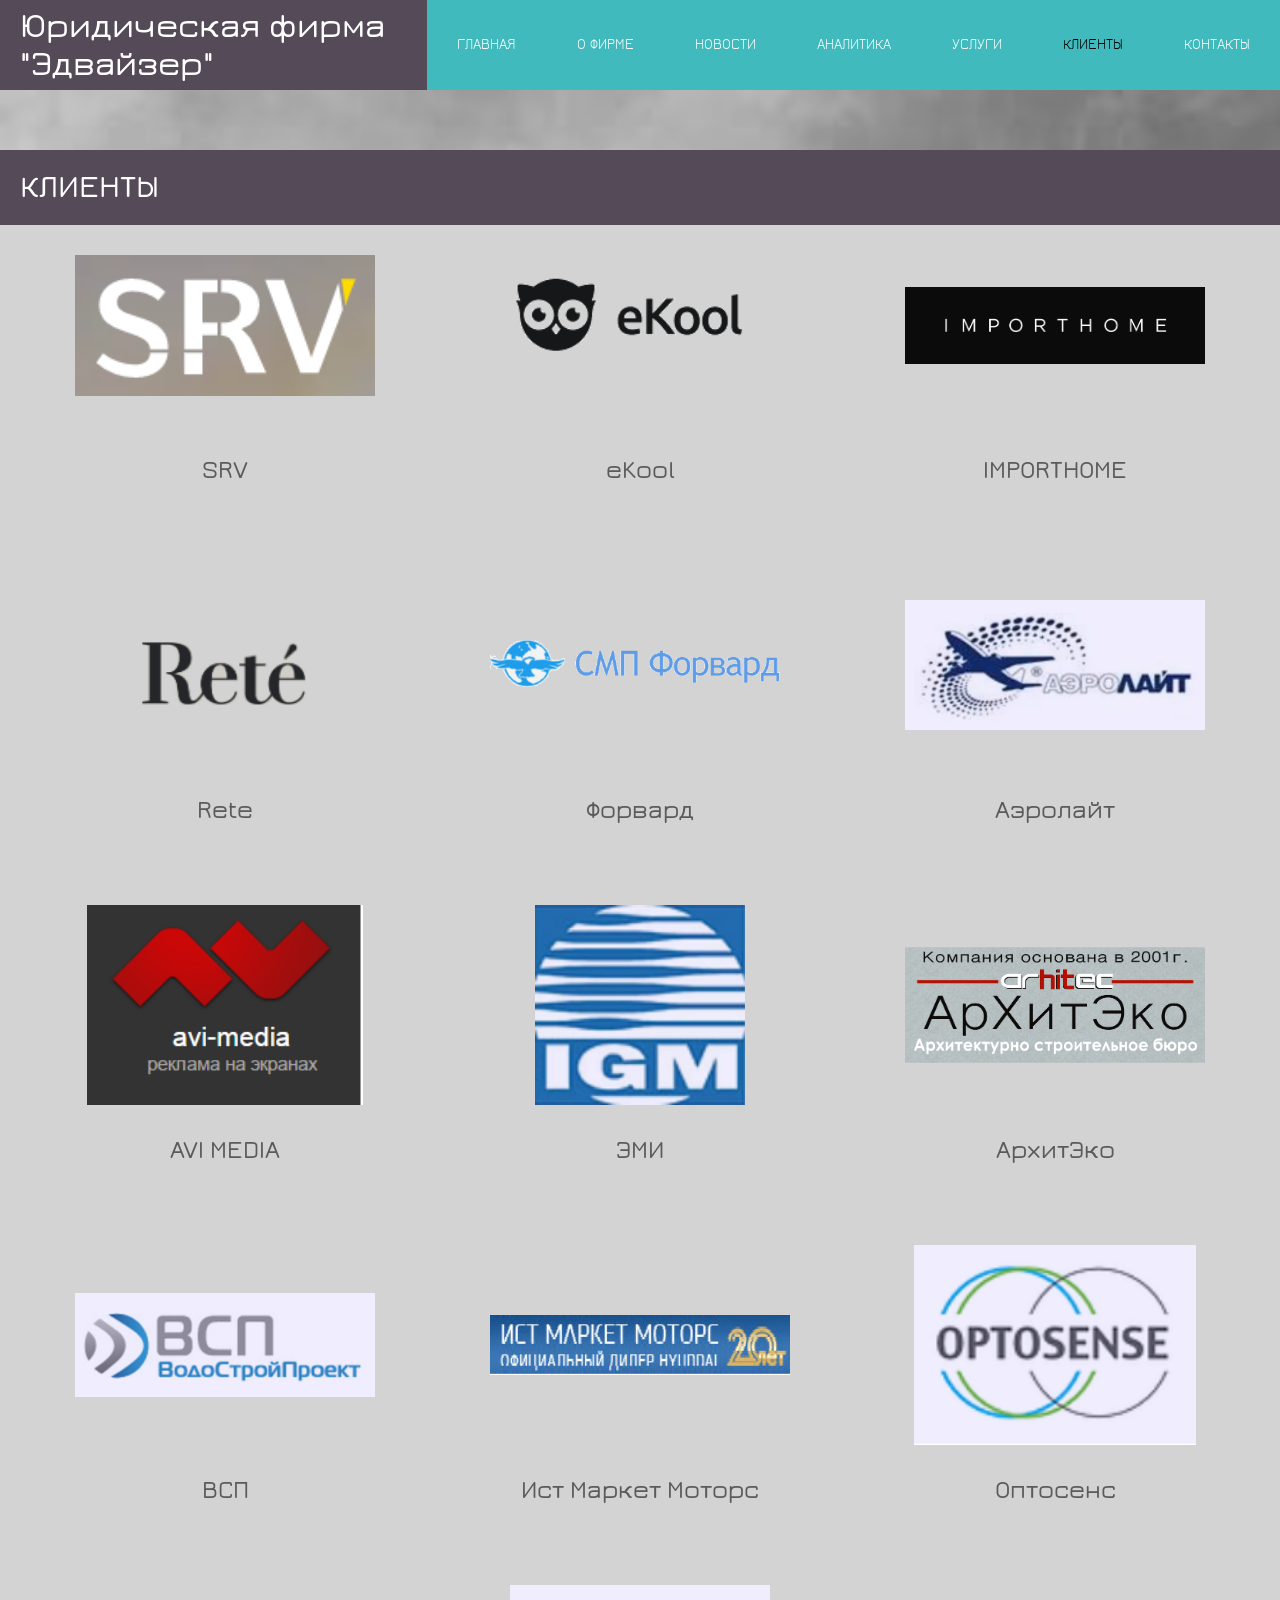
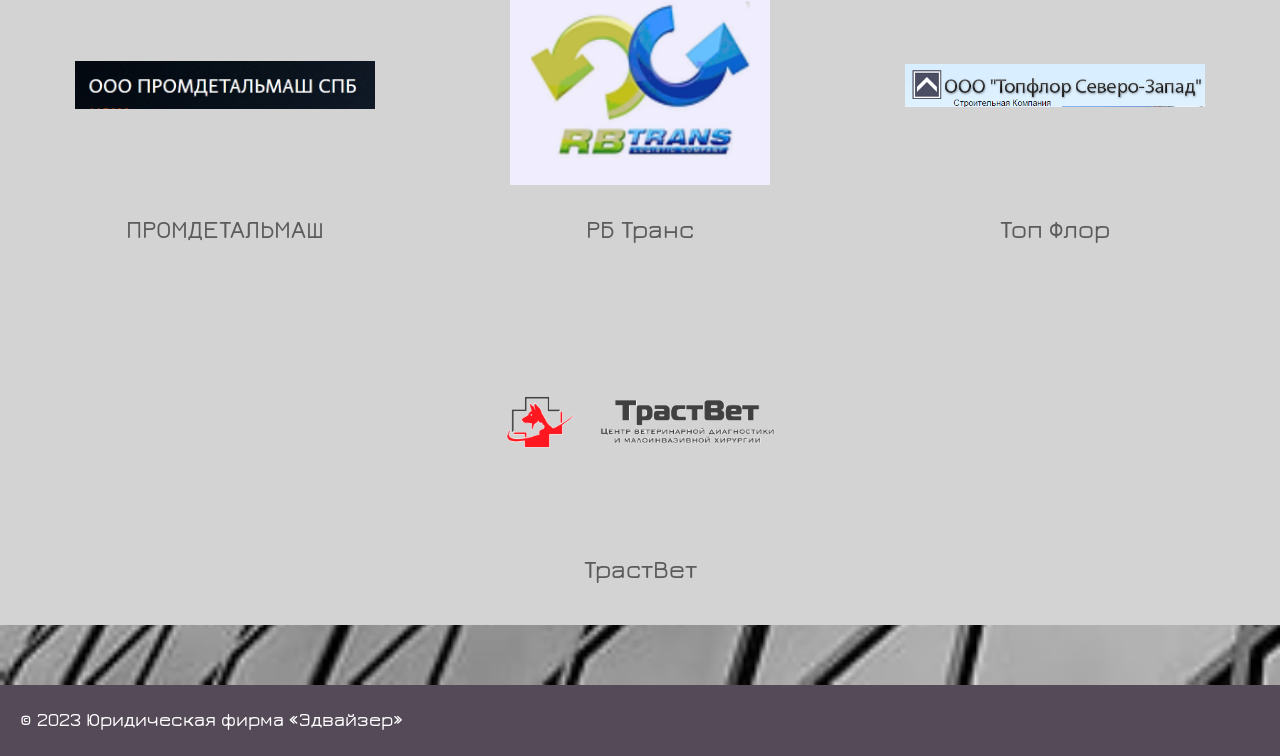
<file: clients.html>
<!DOCTYPE html>
<html lang="ru">

<head>
  <meta charset="UTF-8">
  <meta http-equiv="X-UA-Compatible" content="IE=edge">
  <meta name="viewport" content="width=device-width, initial-scale=1.0">
  <link rel="stylesheet" href="./pages/clients.css">
  <link rel="icon" href="favicon.png" type="image/x-icon">
  <title>КЛИЕНТЫ ФИРМЫ</title>
</head>

<body class="page">

  <header class="header">
    <h1 class="header__title">
      <a href="./index.html" class="header__title-link">Юридическая фирма "Эдвайзер"</a>
    </h1>
    <nav class="nav">
      <a href="./index.html" class="nav__title">главная</a>
      <a href="./about.html" class="nav__title">о фирме</a>
      <a href="./news.html" class="nav__title">новости</a>
      <a href="./analytics.html" class="nav__title">аналитика</a>
      <a href="./service.html" class="nav__title">услуги</a>
      <a href="#" class="nav__title nav__title_active">клиенты</a>
      <a href="./contacts.html" class="nav__title">контакты</a>
    </nav>
  </header>

  <main class="content content__about-firm">
    <section class="block">
      <h2 class="block__title block__title_about-firm">КЛИЕНТЫ</h2>
      <ul class="clients">
        <li class="client">
          <img src="./images/SRV new.png" alt="СРВ" class="client__logo">
          <h3 class="client__name">SRV</h3>
        </li>
        <li class="client">
          <img src="./images/eKool.png" alt="eKool" class="client__logo">
          <h3 class="client__name">eKool</h3>
        </li>
        <li class="client">
          <img src="./images/IMPORTHOME.png" alt="Импорт Хоум" class="client__logo">
          <h3 class="client__name">IMPORTHOME</h3>
        </li>
        <li class="client">
          <img src="./images/Rete.png" alt="Рете" class="client__logo">
          <h3 class="client__name">Rete</h3>
        </li>
        <li class="client">
          <img src="./images/Forward.png" alt="форвард" class="client__logo">
          <h3 class="client__name">Форвард</h3>
        </li>
        <li class="client">
          <img src="./images/Aerolight.png" alt="Аэролайт" class="client__logo">
          <h3 class="client__name">Аэролайт</h3>
        </li>
        <li class="client">
          <img src="./images/AVI MEDIA.png" alt="АВИ МЕДИА" class="client__logo">
          <h3 class="client__name">AVI MEDIA</h3>
        </li>
        <li class="client">
          <img src="./images/IGM.png" alt="ЭМИ" class="client__logo">
          <h3 class="client__name">ЭМИ</h3>
        </li>
        <li class="client">
          <img src="./images/Architeco.png" alt="Архитэко" class="client__logo">
          <h3 class="client__name">АрхитЭко</h3>
        </li>
        <li class="client">
          <img src="./images/VSP.png" alt="ВСП" class="client__logo">
          <h3 class="client__name">ВСП</h3>
        </li>
        <li class="client">
          <img src="./images/IMM.png" alt="ИММ" class="client__logo">
          <h3 class="client__name">Ист Маркет Моторс</h3>
        </li>
        <li class="client">
          <img src="./images/Opto.png" alt="Оптосенс" class="client__logo">
          <h3 class="client__name">Оптосенс</h3>
        </li>
        <li class="client">
          <img src="./images/PDM.png" alt="ПДМ" class="client__logo">
          <h3 class="client__name">ПРОМДЕТАЛЬМАШ</h3>
        </li>
        <li class="client">
          <img src="./images/RB.png" alt="РБ Транс" class="client__logo">
          <h3 class="client__name">РБ Транс</h3>
        </li>
        <li class="client">
          <img src="./images/TopFloor.png" alt="Топ Флор" class="client__logo">
          <h3 class="client__name">Топ Флор</h3>
        </li>
        <li class="client">
          <img src="./images/Trastvet.png" alt="Траствет" class="client__logo">
          <h3 class="client__name">ТрастВет</h3>
        </li>
      </ul>
    </section>
  </main>

  <footer class="footer">
    <p class="card__text card_theme_dark-grey">​​© 2023 Юридическая фирма «Эдвайзер»</p>
  </footer>

</body>

</html>
</file>
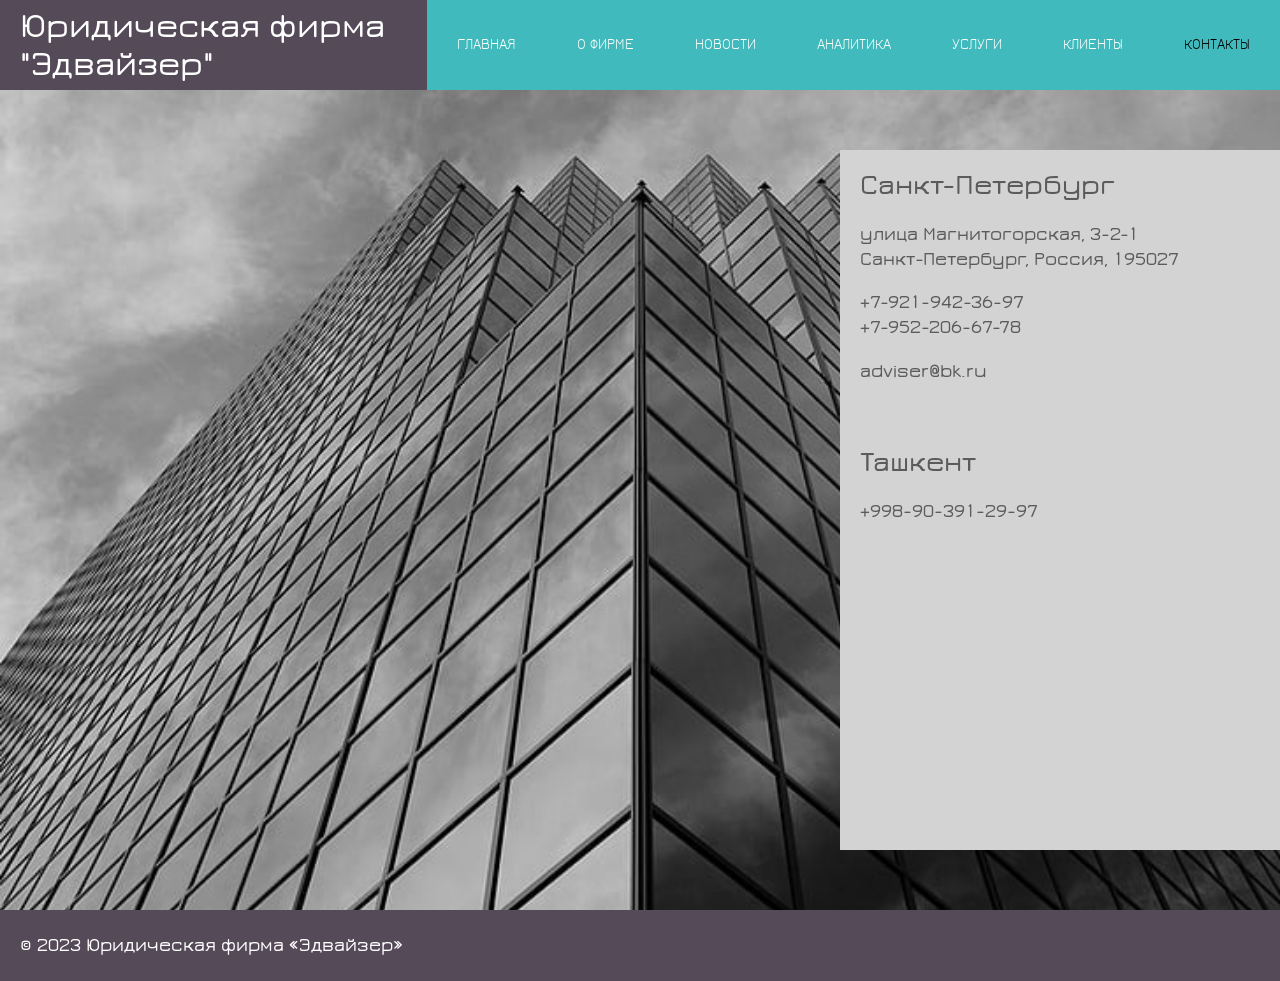
<file: contacts.html>
<!DOCTYPE html>
<html lang="ru">

<head>
  <meta charset="UTF-8">
  <meta http-equiv="X-UA-Compatible" content="IE=edge">
  <meta name="viewport" content="width=device-width, initial-scale=1.0">
  <link rel="stylesheet" href="./pages/contacts.css">
  <link rel="icon" href="favicon.png" type="image/x-icon">
  <title>КОНТАКТЫ ФИРМЫ</title>
</head>

<body class="page">

  <header class="header">
    <h1 class="header__title">
      <a href="./index.html" class="header__title-link">Юридическая фирма "Эдвайзер"</a>
    </h1>
    <nav class="nav">
      <a href="./index.html" class="nav__title">главная</a>
      <a href="./about.html" class="nav__title">о фирме</a>
      <a href="./news.html" class="nav__title">новости</a>
      <a href="./analytics.html" class="nav__title">аналитика</a>
      <a href="./service.html" class="nav__title">услуги</a>
      <a href="./clients.html" class="nav__title">клиенты</a>
      <a href="#" class="nav__title nav__title_active">контакты</a>
    </nav>
  </header>

  <main class="content">
    <section class="block block__map">
      <iframe class="map"
        src="https://www.google.com/maps/embed?pb=!1m18!1m12!1m3!1d1998.880078130827!2d30.418173145561536!3d59.93413206602385!2m3!1f0!2f0!3f0!3m2!1i1024!2i768!4f13.1!3m3!1m2!1s0x46963113cc540535%3A0x6a30d2613c29c2d5!2z0JzQsNCz0L3QuNGC0L7Qs9C-0YDRgdC60LDRjyDRg9C7LiwgMyDQutC-0YDQv9GD0YEgMiDRgdGC0YDQvtC10L3QuNC1IDEsINCh0LDQvdC60YIt0J_QtdGC0LXRgNCx0YPRgNCzLCDQoNC-0YHRgdC40Y8sIDE5NTAyNw!5e0!3m2!1sru!2skz!4v1675827060265!5m2!1sru!2skz"
        style="border:0;" allowfullscreen="" referrerpolicy="no-referrer-when-downgrade"></iframe>
      <div class="adress">
        <h2>Санкт-Петербург</h2>
        <p>улица Магнитогорская, 3-2-1<br>
          Санкт-Петербург, Россия, 195027</p>
        <p>+7-921-942-36-97<br>
          +7-952-206-67-78</p>
        <p>adviser@bk.ru</p>
        <br>
        <h2>Ташкент</h2>
        <p>+998-90-391-29-97</p>
      </div>
    </section>
  </main>

  <footer class="footer">
    <p class="card__text card_theme_dark-grey">​​© 2023 Юридическая фирма «Эдвайзер»</p>
  </footer>

</body>

</html>
</file>
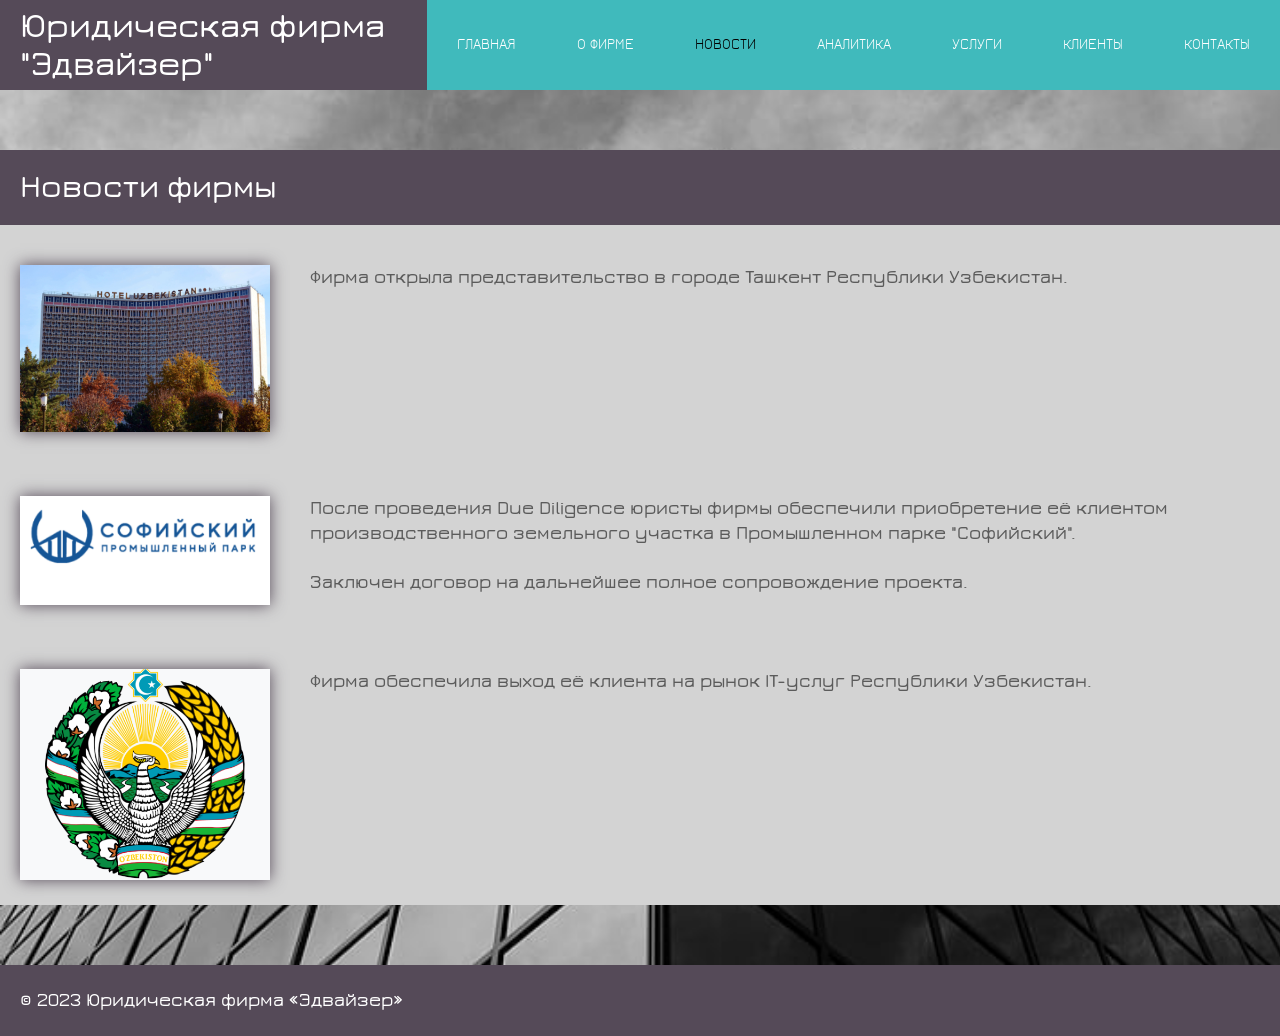
<file: news.html>
<!DOCTYPE html>
<html lang="ru">

<head>
  <meta charset="UTF-8">
  <meta http-equiv="X-UA-Compatible" content="IE=edge">
  <meta name="viewport" content="width=device-width, initial-scale=1.0">
  <link rel="stylesheet" href="./pages/news.css">
  <link rel="icon" href="favicon.png" type="image/x-icon">
  <title>НОВОСТИ</title>
</head>

<body class="page">

  <header class="header">
    <h1 class="header__title">
      <a href="./index.html" class="header__title-link">Юридическая фирма "Эдвайзер"</a>
    </h1>
    <nav class="nav">
      <a href="./index.html" class="nav__title">главная</a>
      <a href="./about.html" class="nav__title">о фирме</a>
      <a href="#" class="nav__title nav__title_active">новости</a>
      <a href="./analytics.html" class="nav__title">аналитика</a>
      <a href="./service.html" class="nav__title">услуги</a>
      <a href="./clients.html" class="nav__title">клиенты</a>
      <a href="./contacts.html" class="nav__title">контакты</a>
    </nav>
  </header>

  <main class="content content__about-firm">
    <section class="block">
      <h2 class="block__title">Новости фирмы</h2>
      <div class="block__description">
        <div class="block__photo-place">
          <img class="block__photo" src="./images/Hotel Uzbekistan.jpg" alt="Софийский">
        </div>
        <p class="block__text">
          Фирма открыла представительство в городе Ташкент Республики Узбекистан.
        </p>
      </div>
      <div class="block__description">
        <div class="block__photo-place">
          <img class="block__photo" src="./images/Sofiysky.png" alt="Софийский">
        </div>
        <p class="block__text">
          После проведения Due Diligence юристы фирмы обеспечили приобретение её клиентом производственного земельного
          участка в Промышленном парке "Софийский". <br> <br>
          Заключен договор на дальнейшее полное сопровождение проекта.
        </p>
      </div>
      <div class="block__description">
        <div class="block__photo-place">
          <img class="block__photo" src="./images/Uz-emblem.png" alt="Узбекистан">
        </div>
        <p class="block__text">
          Фирма обеспечила выход её клиента на рынок IT-услуг Республики Узбекистан.</p>
      </div>
    </section>

  </main>

  <footer class="footer">
    <p class="card__text card_theme_dark-grey">​​© 2023 Юридическая фирма «Эдвайзер»</p>
  </footer>

</body>

</html>
</file>
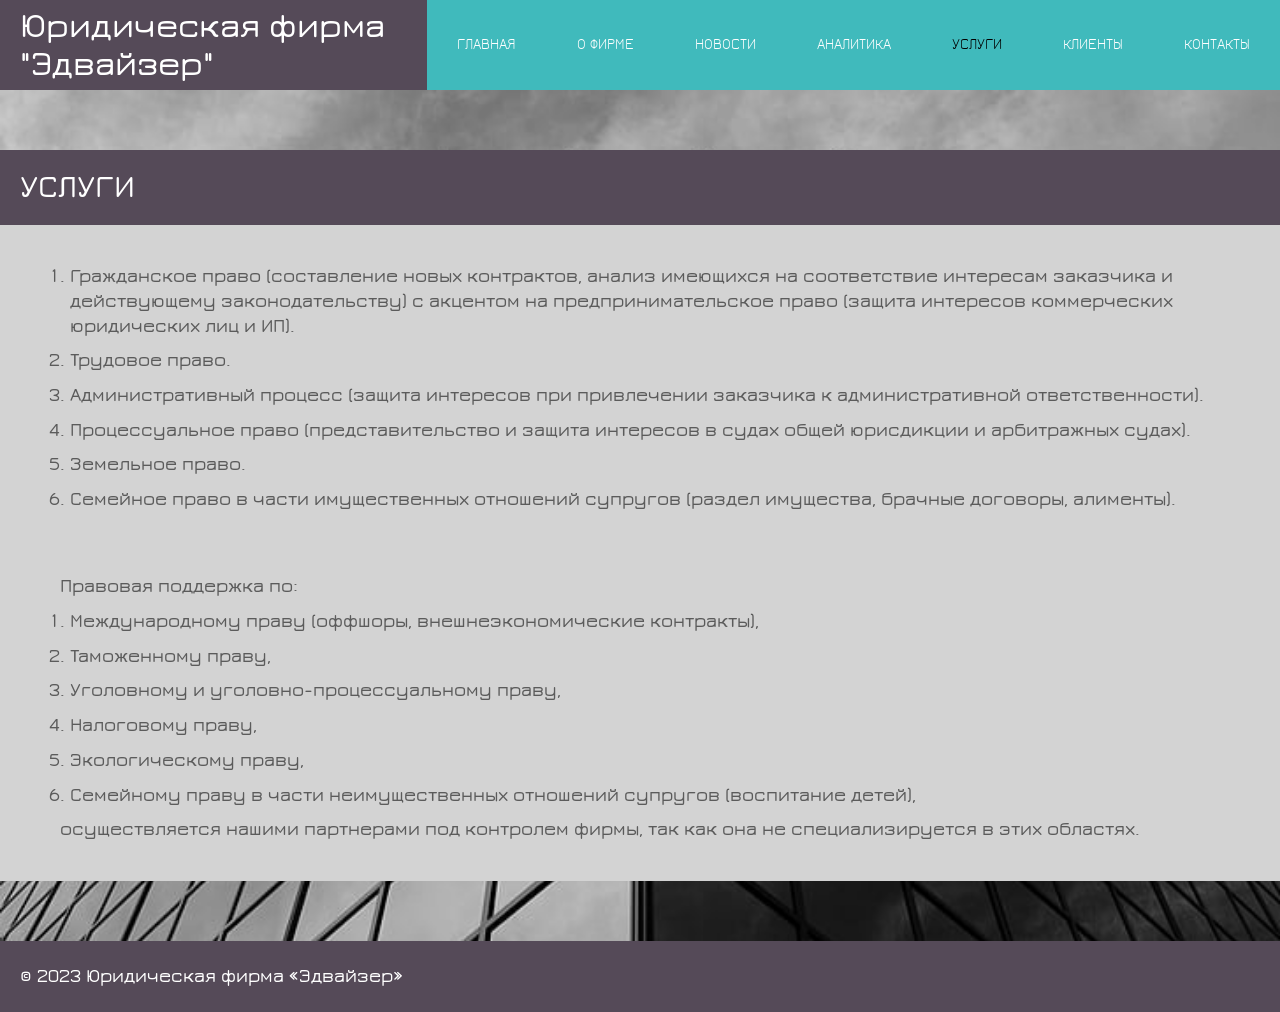
<file: service.html>
<!DOCTYPE html>
<html lang="ru">

<head>
  <meta charset="UTF-8">
  <meta http-equiv="X-UA-Compatible" content="IE=edge">
  <meta name="viewport" content="width=device-width, initial-scale=1.0">
  <link rel="stylesheet" href="./pages/service.css">
  <link rel="icon" href="favicon.png" type="image/x-icon">
  <title>УСЛУГИ ФИРМЫ</title>
</head>

<body class="page">

  <header class="header">
    <h1 class="header__title">
      <a href="./index.html" class="header__title-link">Юридическая фирма "Эдвайзер"</a>
    </h1>
    <nav class="nav">
      <a href="./index.html" class="nav__title">главная</a>
      <a href="./about.html" class="nav__title">о фирме</a>
      <a href="./news.html" class="nav__title">новости</a>
      <a href="./analytics.html" class="nav__title">аналитика</a>
      <a href="#" class="nav__title nav__title_active">услуги</a>
      <a href="./clients.html" class="nav__title">клиенты</a>
      <a href="./contacts.html" class="nav__title">контакты</a>
    </nav>
  </header>

  <main class="content content__about-firm">
    <section class="block">
      <h2 class="block__title block__title_about-firm">УСЛУГИ</h2>
      <article class="block__text">
        <ol>
          <li class="block__list">Гражданское право (составление новых контрактов, анализ имеющихся на соответствие
            интересам заказчика и
            действующему законодательству) с акцентом на предпринимательское право (защита интересов коммерческих
            юридических лиц и ИП).</li>
          <li class="block__list">Трудовое право.</li>
          <li class="block__list">Административный процесс (защита интересов при привлечении заказчика к
            административной ответственности).
          </li>
          <li class="block__list">Процессуальное право (представительство и защита интересов в судах общей юрисдикции и
            арбитражных судах).
          </li>
          <li class="block__list">Земельное право.</li>
          <li class="block__list">Семейное право в части имущественных отношений супругов (раздел имущества, брачные
            договоры, алименты).
          </li>
        </ol>
        <br>
        <ol>Правовая поддержка по:
          <li class="block__list">Международному праву (оффшоры, внешнеэкономические контракты),</li>
          <li class="block__list">Таможенному праву,</li>
          <li class="block__list">Уголовному и уголовно-процессуальному праву,</li>
          <li class="block__list">Налоговому праву,</li>
          <li class="block__list">Экологическому праву,</li>
          <li class="block__list">Семейному праву в части неимущественных отношений супругов (воспитание детей),</li>
          осуществляется нашими партнерами под контролем фирмы, так как она не специализируется в этих областях.
        </ol>
      </article>
    </section>
  </main>

  <footer class="footer">
    <p class="card__text card_theme_dark-grey">​​© 2023 Юридическая фирма «Эдвайзер»</p>
  </footer>

</body>

</html>
</file>
<file: pages/index.css>
@import url(../vendor/normalize.css);
@import url(../vendor/fonts.css);
@import url(../blocks/page/page.css);

@import url(../blocks/layout/layout.css);

@import url(../blocks/card/card.css);
@import url(../blocks/card/__link/card__link.css);
@import url(../blocks/card/__links/card__links.css);
@import url(../blocks/card/__text/card__text.css);
@import url(../blocks/card/__text/_theme/card__text_theme_white.css);
@import url(../blocks/card/__text/_type/card__text_type_description.css);
@import url(../blocks/card/__title/card__title.css);
@import url(../blocks/card/_theme/card_theme_dark-grey.css);
@import url(../blocks/card/_theme/card_theme_grey.css);
@import url(../blocks/card/_theme/card_theme_light-blue.css);
@import url(../blocks/card/_theme/card_theme_white.css);
@import url(../blocks/card/_type/card_type_header.css);

@import url(../blocks/cards/cards.css);

@import url(../blocks/content/content.css);

@import url(../blocks/footer/footer.css);

@import url(../blocks/header/header.css);
@import url(../blocks/header/__title/header__title.css);
@import url(../blocks/header/__title-link/header__title-link.css);

@import url(../blocks/nav/nav.css);
@import url(../blocks/nav/__title/nav__title.css);
@import url(../blocks/nav/__title/_active/nav__title_activ.css);
</file>
<file: pages/about.css>
@import url(../vendor/normalize.css);
@import url(../vendor/fonts.css);
@import url(../blocks/page/page.css);

@import url(../blocks/layout/layout.css);

@import url(../blocks/block/block.css);
@import url(../blocks/block/__description/block__description.css);
@import url(../blocks/block/__list/block__list.css);
@import url(../blocks/block/__list/_header/block__list_header.css);
@import url(../blocks/block/__photo-place/block__photo-place.css);
@import url(../blocks/block/__photo/block__photo.css);
@import url(../blocks/block/__text/block__text.css);
@import url(../blocks/block/__title/block__title.css);
@import url(../blocks/block/__title/_about-firm/block__title_about-firm.css);

@import url(../blocks/card/__text/card__text.css);
@import url(../blocks/card/_theme/card_theme_dark-grey.css);

@import url(../blocks/footer/footer.css);

@import url(../blocks/header/header.css);
@import url(../blocks/header/__title/header__title.css);
@import url(../blocks/header/__title-link/header__title-link.css);

@import url(../blocks/nav/nav.css);
@import url(../blocks/nav/__title/nav__title.css);
@import url(../blocks/nav/__title/_active/nav__title_activ.css);
</file>
<file: pages/analytics.css>
@import url(../vendor/normalize.css);
@import url(../vendor/fonts.css);
@import url(../blocks/page/page.css);

@import url(../blocks/analytics/__title/analytics__title.css);

@import url(../blocks/block/block.css);
@import url(../blocks/block/__description/block__description.css);
@import url(../blocks/block/__list/block__list.css);
@import url(../blocks/block/__list/_header/block__list_header.css);
@import url(../blocks/block/__photo-place/block__photo-place.css);
@import url(../blocks/block/__photo/block__photo.css);
@import url(../blocks/block/__text/block__text.css);
@import url(../blocks/block/__title/block__title.css);

@import url(../blocks/card/__text/card__text.css);

@import url(../blocks/card/__title/card__title.css);
@import url(../blocks/card/_theme/card_theme_dark-grey.css);

@import url(../blocks/content/content.css);
@import url(../blocks/content/__about-firm/content__about-firm.css);

@import url(../blocks/footer/footer.css);

@import url(../blocks/header/header.css);
@import url(../blocks/header/__title/header__title.css);
@import url(../blocks/header/__title-link/header__title-link.css);

@import url(../blocks/nav/nav.css);
@import url(../blocks/nav/__title/nav__title.css);
@import url(../blocks/nav/__title/_active/nav__title_activ.css);
</file>
<file: pages/clients.css>
@import url(../vendor/normalize.css);
@import url(../vendor/fonts.css);
@import url(../blocks/page/page.css);

@import url(../blocks/block/block.css);
@import url(../blocks/block/__description/block__description.css);
@import url(../blocks/block/__list/block__list.css);
@import url(../blocks/block/__list/_header/block__list_header.css);
@import url(../blocks/block/__photo-place/block__photo-place.css);
@import url(../blocks/block/__photo/block__photo.css);
@import url(../blocks/block/__text/block__text.css);
@import url(../blocks/block/__title/block__title.css);
@import url(../blocks/block/__title/_about-firm/block__title_about-firm.css);

@import url(../blocks/card/__text/card__text.css);

@import url(../blocks/card/_theme/card_theme_dark-grey.css);

@import url(../blocks/client/client.css);
@import url(../blocks/client/__logo/client__logo.css);
@import url(../blocks/client/__name/client__name.css);

@import url(../blocks/clients/clients.css);

@import url(../blocks/content/content.css);
@import url(../blocks/content/__about-firm/content__about-firm.css);

@import url(../blocks/footer/footer.css);

@import url(../blocks/header/header.css);
@import url(../blocks/header/__title/header__title.css);
@import url(../blocks/header/__title-link/header__title-link.css);

@import url(../blocks/nav/nav.css);
@import url(../blocks/nav/__title/nav__title.css);
@import url(../blocks/nav/__title/_active/nav__title_activ.css);
</file>
<file: pages/contacts.css>
@import url(../vendor/normalize.css);
@import url(../vendor/fonts.css);
@import url(../blocks/page/page.css);

@import url(../blocks/adress/adress.css);

@import url(../blocks/block/block.css);

@import url(../blocks/block/__map/block__map.css);

@import url(../blocks/card/__text/card__text.css);

@import url(../blocks/card/_theme/card_theme_dark-grey.css);

@import url(../blocks/content/content.css);

@import url(../blocks/footer/footer.css);

@import url(../blocks/header/header.css);
@import url(../blocks/header/__title/header__title.css);
@import url(../blocks/header/__title-link/header__title-link.css);


@import url(../blocks/map/map.css);

@import url(../blocks/nav/nav.css);
@import url(../blocks/nav/__title/nav__title.css);
@import url(../blocks/nav/__title/_active/nav__title_activ.css);
</file>
<file: pages/news.css>
@import url(../vendor/normalize.css);
@import url(../vendor/fonts.css);
@import url(../blocks/page/page.css);

@import url(../blocks/block/block.css);
@import url(../blocks/block/__description/block__description.css);
@import url(../blocks/block/__list/block__list.css);
@import url(../blocks/block/__list/_header/block__list_header.css);
@import url(../blocks/block/__photo-place/block__photo-place.css);
@import url(../blocks/block/__photo/block__photo.css);
@import url(../blocks/block/__text/block__text.css);
@import url(../blocks/block/__title/block__title.css);

@import url(../blocks/card/__text/card__text.css);

@import url(../blocks/card/_theme/card_theme_dark-grey.css);

@import url(../blocks/content/content.css);
@import url(../blocks/content/__about-firm/content__about-firm.css);

@import url(../blocks/footer/footer.css);

@import url(../blocks/header/header.css);
@import url(../blocks/header/__title/header__title.css);
@import url(../blocks/header/__title-link/header__title-link.css);

@import url(../blocks/nav/nav.css);
@import url(../blocks/nav/__title/nav__title.css);
@import url(../blocks/nav/__title/_active/nav__title_activ.css);
</file>
<file: pages/service.css>
@import url(../vendor/normalize.css);
@import url(../vendor/fonts.css);
@import url(../blocks/page/page.css);

@import url(../blocks/block/block.css);
@import url(../blocks/block/__description/block__description.css);
@import url(../blocks/block/__list/block__list.css);
@import url(../blocks/block/__list/_header/block__list_header.css);
@import url(../blocks/block/__photo-place/block__photo-place.css);
@import url(../blocks/block/__photo/block__photo.css);
@import url(../blocks/block/__text/block__text.css);
@import url(../blocks/block/__title/block__title.css);
@import url(../blocks/block/__title/_about-firm/block__title_about-firm.css);

@import url(../blocks/card/__text/card__text.css);

@import url(../blocks/card/_theme/card_theme_dark-grey.css);

@import url(../blocks/content/content.css);
@import url(../blocks/content/__about-firm/content__about-firm.css);

@import url(../blocks/footer/footer.css);

@import url(../blocks/header/header.css);
@import url(../blocks/header/__title/header__title.css);
@import url(../blocks/header/__title-link/header__title-link.css);

@import url(../blocks/nav/nav.css);
@import url(../blocks/nav/__title/nav__title.css);
@import url(../blocks/nav/__title/_active/nav__title_activ.css);
</file>
